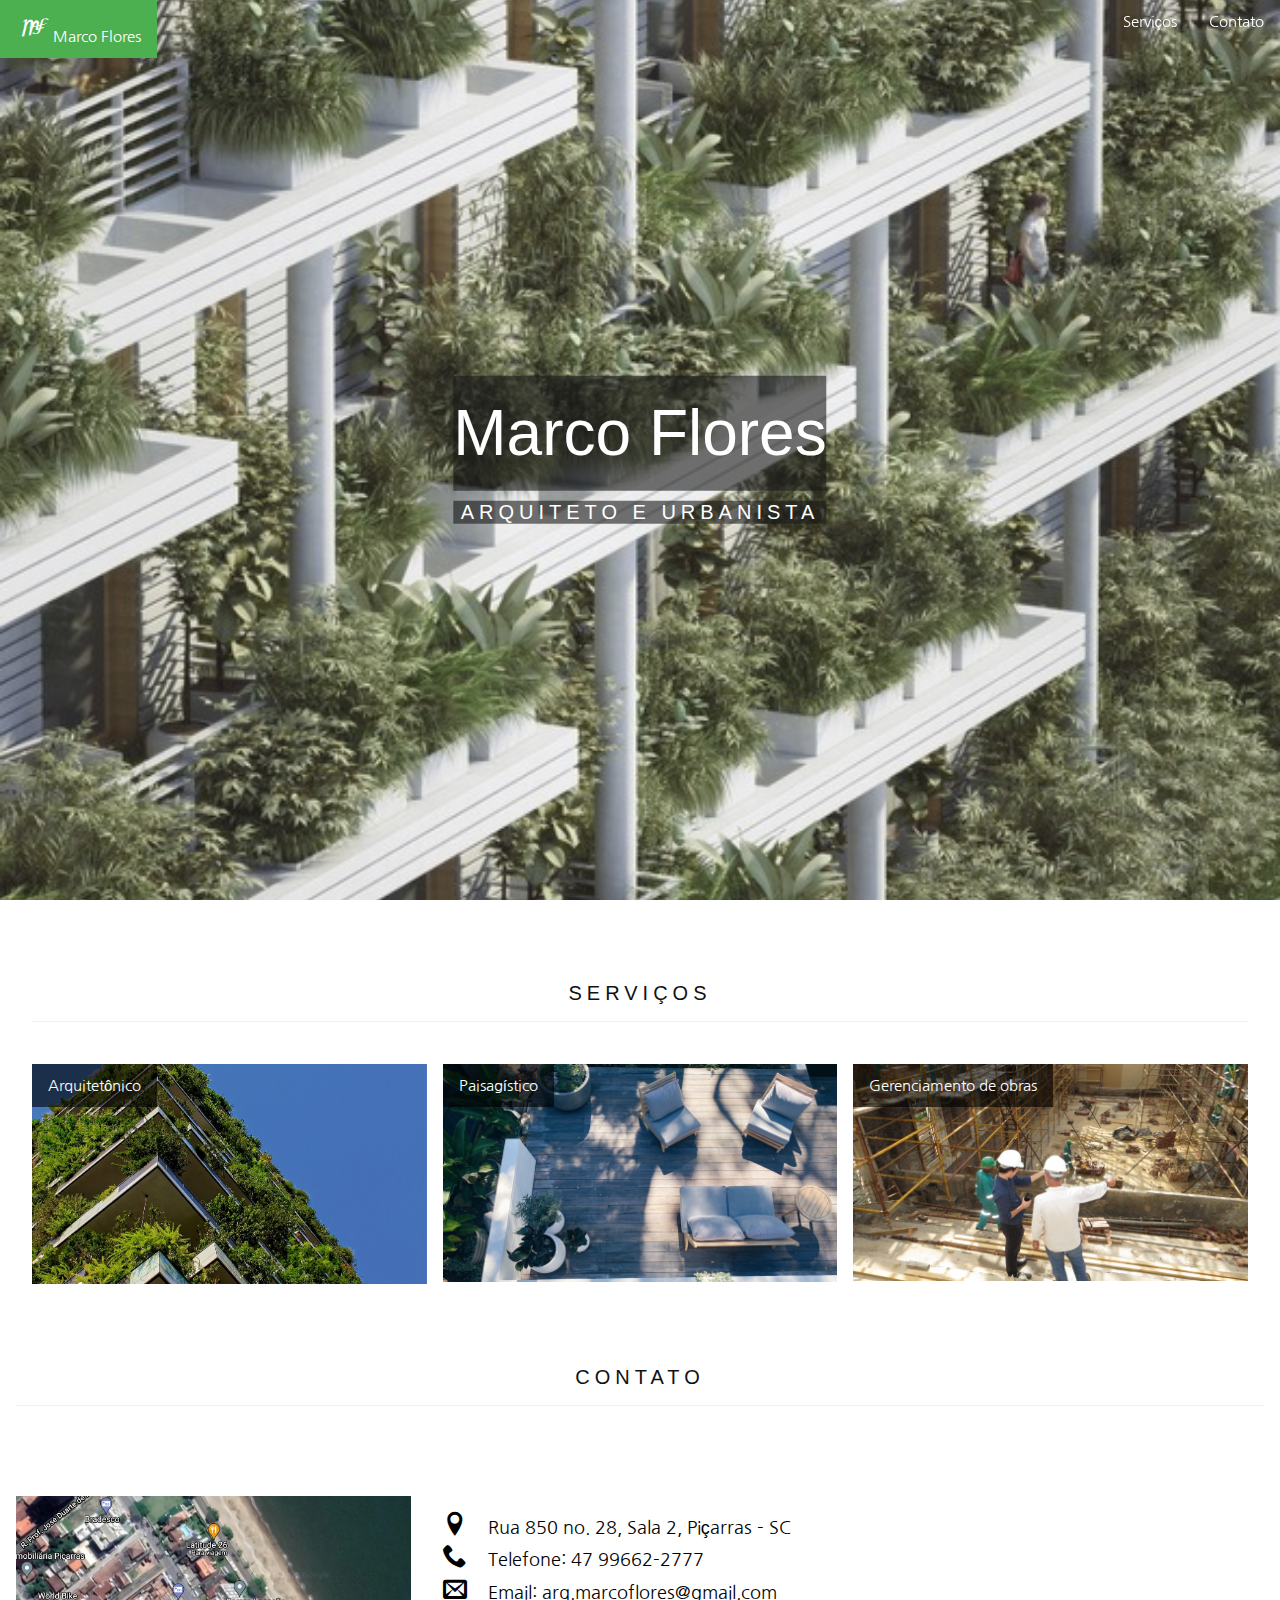
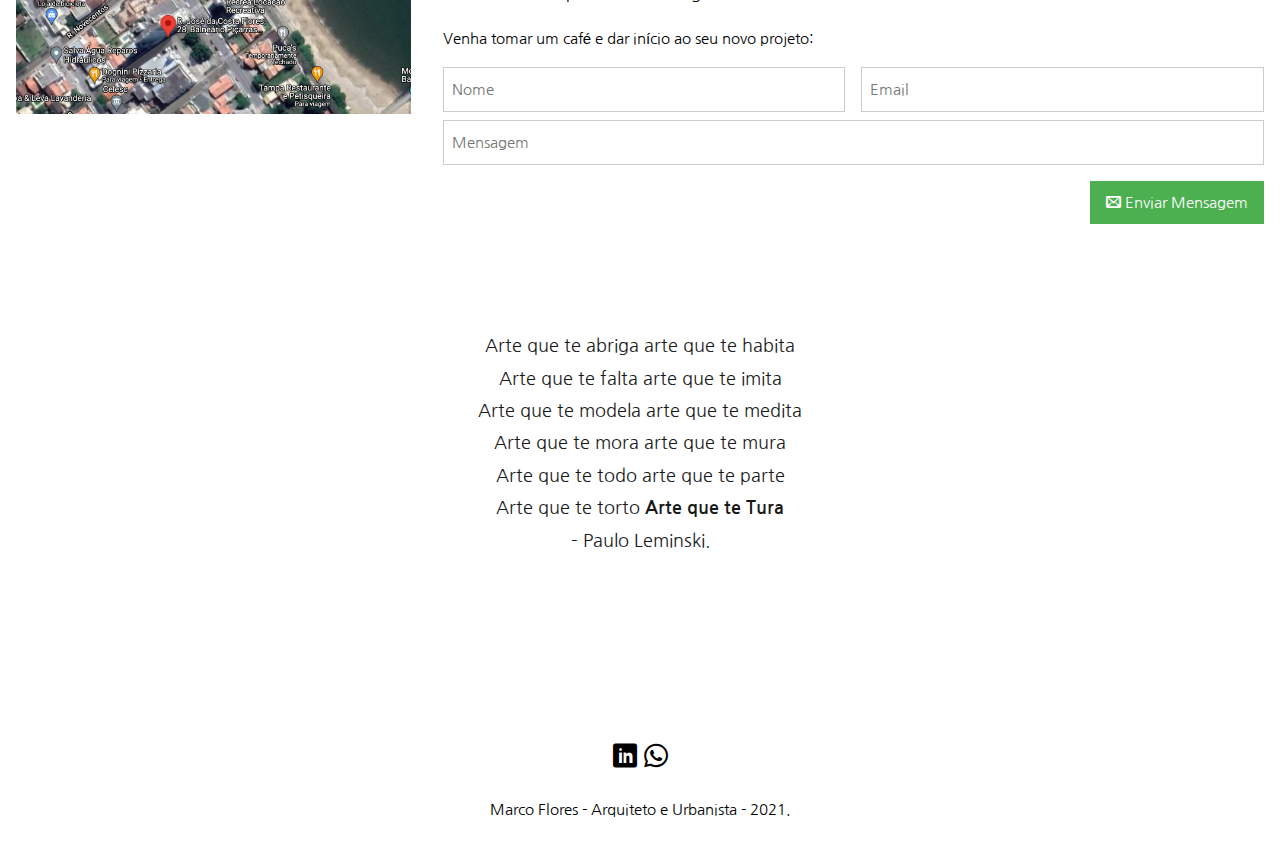
<file: index.html>
<!DOCTYPE html>
<html lang="pt">
   <head>
      <title>Marco Flores - Arquiteto  e Urbanista</title>
      <meta charset="UTF-8">
      <meta name="viewport" content="width=device-width, initial-scale=1">
      <link rel="stylesheet" href="/css/w3.css">
      <link rel="stylesheet" href="/css/style.css">
   </head>
   <body>
      <!-- Navbar (sit on top) -->
      <div class="w3-top">
         <div class="w3-bar" id="myNavbar">
            <a class="w3-bar-item w3-button w3-hover-green w3-hide-medium w3-hide-large w3-right" href="javascript:void(0);" onclick="toggleFunction()" title="Toggle Navigation Menu">
            <span class="icon-menu"></span>
            </a>
            <a href="#home" class="w3-bar-item w3-button w3-hover-green"><span class="icon-logo w3-xxlarge"></span>Marco Flores</a>
            <div class="w3-right">
               <a href="#portfolio" class="w3-bar-item w3-button w3-hover-green w3-hide-small "> Serviços</a>
               <a href="#contato" class="w3-bar-item w3-button w3-hide-small w3-hover-green"> Contato</a>
            </div>
         </div>
         <!-- Navbar on small screens -->
         <div id="navDemo" class="w3-bar-block w3-white w3-hide w3-hide-large w3-hide-medium">
            <a href="#portfolio" class="w3-bar-item w3-button w3-hover-green" onclick="toggleFunction()">Serviços</a>
            <a href="#contato" class="w3-bar-item w3-button w3-hover-green" onclick="toggleFunction()">Contato</a>
         </div>
      </div>
      <div class="bgimg-1 opa9">
         <div class="w3-container w3-center w3-display-middle w3-text-white w3-large  ">
            <h1 class="bgbox w3-jumbo w3-hide-small w3-hide-medium">Marco Flores</h1>
            <h1 class="bgbox w3-xxlarge w3-hide-large">Marco Flores</h1>
            <h3 class="w3-text-white bgbox">Arquiteto e Urbanista</h3>
            <!-- <span class=" icon-logo w3-jumbo"></span> -->
         </div>
      </div>
      <div id="sobre" class="w3-clear w3-margin-bottom"></div>
      <!-- Page content -->
      <div class="w3-content w3-padding" style="max-width:1564px">
         <!-- Project Section -->
         <div class="w3-container w3-padding-32" id="portfolio">
            <h3 class="w3-border-bottom w3-border-light-grey w3-padding-16 w3-center">Serviços</h3>
         </div>
         <div class="w3-row w3-row-padding">
            <div class="w3-third w3-margin-bottom">
               <div class="w3-display-container w3-hover-opacity ">
                  <div class="w3-display-topleft bgbox w3-padding ">Arquitetônico</div>
                  <img src="/imgs/arquitetonico.jpg" alt="House" style="width:100%" class="">
               </div>
            </div>
            <div class="w3-third w3-margin-bottom">
               <div class="w3-display-container w3-hover-opacity ">
                  <div class="w3-display-topleft bgbox w3-padding ">Paisagístico</div>
                  <img src="/imgs/paisagistico.jpg" alt="House" style="width:100%" class="">
               </div>
            </div>
            <div class="w3-third w3-margin-bottom">
               <div class="w3-display-container w3-hover-opacity ">
                  <div class="w3-display-topleft bgbox w3-padding ">Gerenciamento de obras</div>
                  <img src="/imgs/gerenciamentodeobra.jpg" alt="House" style="width:100%" class="">
               </div>
            </div>
         </div>
      </div>
      <!-- Contact Section -->
      <div class="w3-container w3-padding-32" id="contato">
         <h3 class="w3-border-bottom w3-border-light-grey w3-padding-16 w3-center">Contato</h3>
      </div>
      <div class="w3-row w3-padding-32 w3-section">
         <div class="w3-col m4 w3-container ">
            <a href="https://goo.gl/maps/Sk3qiTXgsDPgyhxN8"><img src="/imgs/map.jpg" class="w3-image w3-hover-opacity" style="width:100%" alt="imagem google maps"></a>
         </div>
         <div class="w3-col m8 w3-panel w3-text-black">
            <div class="w3-large w3-margin-bottom">
               <span class="icon-location w3-hover-text-green w3-xlarge w3-margin-right"></span> <a href="https://goo.gl/maps/Sk3qiTXgsDPgyhxN8">Rua 850 no. 28, Sala 2, Piçarras - SC</a><br>
               <span class="icon-phone w3-hover-text-green w3-xlarge w3-margin-right"></span> Telefone: <a href="https://wa.me/554796622777" target="_blank">47 99662-2777</a><br>
               <span class="icon-envelop w3-hover-text-green w3-xlarge w3-margin-right"></span> Email: <a href="mailto:arq.marcoflores@gmail.com">arq.marcoflores@gmail.com</a><br>
            </div>
            <p>Venha tomar um café e dar início ao seu novo projeto:</p>
            <form action="https://submit-form.com/IwtadUJN" target="_blank">
               <div class="w3-row-padding" style="margin:0 -16px 8px -16px">
                  <div class="w3-half">
                     <input class="w3-input w3-border" type="text" placeholder="Nome" required name="Nome">
                  </div>
                  <div class="w3-half">
                     <input class="w3-input w3-border" type="text" placeholder="Email" required name="Email">
                  </div>
               </div>
               <input class="w3-input w3-border" type="text" placeholder="Mensagem" required name="Mensagem">
               <button class="w3-button w3-green w3-right w3-section " type="submit">
               <span class="icon-envelop"></span> Enviar Mensagem
               </button>
            </form>
         </div>
      </div>
      <!-- End page content -->
      <div class="bgimg-2 opa9 w3-container w3-padding">
         <div class="w3-center w3-text-black w3-large  ">
            <p class="w3-hover-text-white">Arte que te abriga arte que te habita<br>
               Arte que te falta arte que te imita<br>
               Arte que te modela arte que te medita <br>
               Arte que te mora arte que te mura<br>
               Arte que te todo arte que te parte<br>
               Arte que te torto <b>Arte que te Tura</b><br>
               - Paulo Leminski.
            </p>
         </div>
      </div>
      <!-- Footer -->
      <footer class="w3-center w3-white w3-padding-16">
         <div class="w3-xlarge w3-section w3-text-black">
            <!-- <span class="w3-text-black icon-instagram w3-hover-text-green"></span> -->
            <a href="https://www.linkedin.com/in/marco-flores-17087b50/?originalSubdomain=br" target="_blank"><span class="icon-linkedin w3-text-black w3-hover-text-green"></span></a>
            <a href="https://wa.me/554796622777" target="_blank"><span class="icon-whatsapp w3-text-black w3-hover-text-green"></span></a>
         </div>
         <p>Marco Flores - Arquiteto e Urbanista - 2021.</p>
      </footer>
      <script>
         // Modal Image Gallery
         function onClick(element) {
           document.getElementById("img01").src = element.src;
           document.getElementById("modal01").style.display = "block";
           var captionText = document.getElementById("caption");
           captionText.innerHTML = element.alt;
         }
         
         // Change style of navbar on scroll
         window.onscroll = function() {myFunction()};
         function myFunction() {
             var navbar = document.getElementById("myNavbar");
             if (document.body.scrollTop > 100 || document.documentElement.scrollTop > 100) {
                 navbar.className = "w3-bar" + " w3-card" + " w3-animate-top" + " w3-white";
             } else {
                 navbar.className = navbar.className.replace(" w3-card w3-animate-top w3-white", "");
             }
         }
         
         // Used to toggle the menu on small screens when clicking on the menu button
         function toggleFunction() {
             var x = document.getElementById("navDemo");
             if (x.className.indexOf("w3-show") == -1) {
                 x.className += " w3-show";
             } else {
                 x.className = x.className.replace(" w3-show", "");
             }
         }
      </script>
   </body>
</html>
</file>
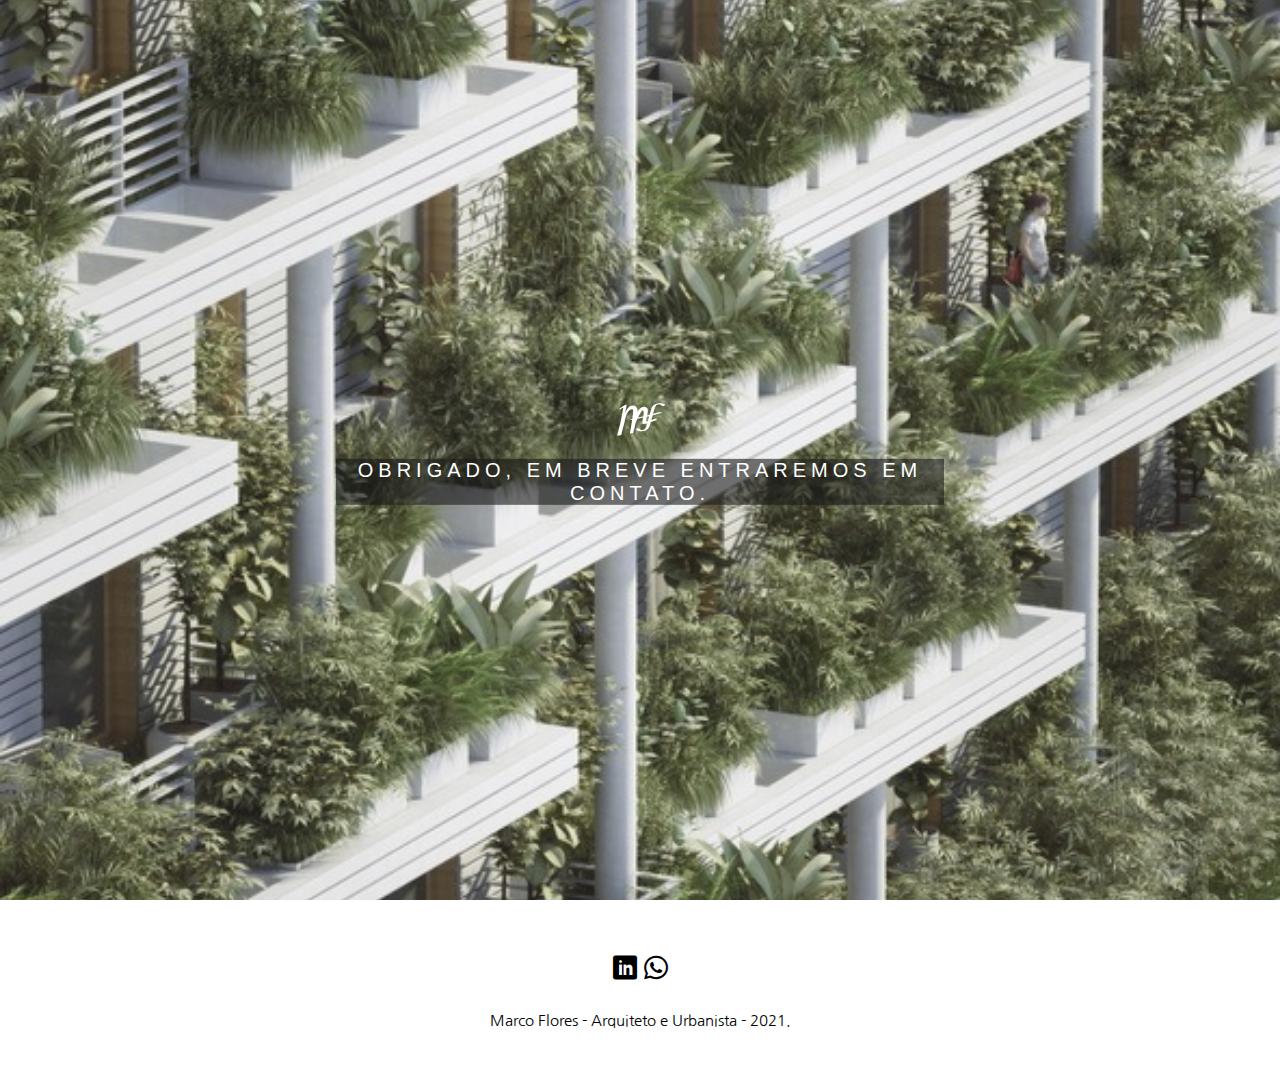
<file: obrigado/index.html>
<!DOCTYPE html>
<html lang="pt">
<head>
<title>Marco Flores - Arquiteto  e Urbanista</title>
<meta charset="UTF-8">
<meta name="viewport" content="width=device-width, initial-scale=1">
<link rel="stylesheet" href="/css/w3.css">
<link rel="stylesheet" href="/css/style.css">
</head>
<body>
  <span onclick='window.location.href="/"'>


<div class="bgimg-1 opa9">

  <div class="w3-container w3-center w3-display-middle w3-text-white w3-large  ">

    <div class=" icon-logo w3-jumbo"></div> 

  <h3 class="w3-text-white bgbox">Obrigado, em breve entraremos em contato.</h2>

   
  </div>

</div>
<div id="sobre" class="w3-clear w3-margin-bottom"></div>

</span>



<!-- Footer -->
<footer class="w3-center w3-white w3-padding-16">
  <div class="w3-xlarge w3-section w3-text-black">
   <!-- <span class="w3-text-black icon-instagram w3-hover-text-green"></span> -->
    <a href="https://www.linkedin.com/in/marco-flores-17087b50/?originalSubdomain=br" target="_blank"><span class="icon-linkedin w3-text-black w3-hover-text-green"></span></a>
    <a href="https://wa.me/554796622777" target="_blank"><span class="icon-whatsapp w3-text-black w3-hover-text-green"></i></a>
  </div>
  <p>Marco Flores - Arquiteto e Urbanista - 2021.</p>
</footer>




<script>
  // Modal Image Gallery
  function onClick(element) {
    document.getElementById("img01").src = element.src;
    document.getElementById("modal01").style.display = "block";
    var captionText = document.getElementById("caption");
    captionText.innerHTML = element.alt;
  }
  
  // Change style of navbar on scroll
  window.onscroll = function() {myFunction()};
  function myFunction() {
      var navbar = document.getElementById("myNavbar");
      if (document.body.scrollTop > 100 || document.documentElement.scrollTop > 100) {
          navbar.className = "w3-bar" + " w3-card" + " w3-animate-top" + " w3-white";
      } else {
          navbar.className = navbar.className.replace(" w3-card w3-animate-top w3-white", "");
      }
  }
  
  // Used to toggle the menu on small screens when clicking on the menu button
  function toggleFunction() {
      var x = document.getElementById("navDemo");
      if (x.className.indexOf("w3-show") == -1) {
          x.className += " w3-show";
      } else {
          x.className = x.className.replace(" w3-show", "");
      }
  }
  </script>

</body>
</html>
</file>
<file: css/style.css>
@import url('https://fonts.googleapis.com/css2?family=Nanum+Gothic&display=swap');

@font-face {
  font-family: 'icomoon';
  src:  url('/fonts/icomoon.eot?d4x703');
  src:  url('/fonts/icomoon.eot?d4x703#iefix') format('embedded-opentype'),
    url('/fonts/icomoon.ttf?d4x703') format('truetype'),
    url('/fonts/icomoon.woff?d4x703') format('woff'),
    url('/fonts/icomoon.svg?d4x703#icomoon') format('svg');
  font-weight: normal;
  font-style: normal;
  font-display: block;
}

[class^="icon-"], [class*=" icon-"] {
  /* use !important to prevent issues with browser extensions that change fonts */
  font-family: 'icomoon' !important;
  speak: never;
  font-style: normal;
  font-weight: normal;
  font-variant: normal;
  text-transform: none;
  line-height: 1;

  /* Better Font Rendering =========== */
  -webkit-font-smoothing: antialiased;
  -moz-osx-font-smoothing: grayscale;
}

.icon-logo:before {
  content: "\e900";
}
.icon-phone:before {
  content: "\e942";
}
.icon-envelop:before {
  content: "\e945";
}
.icon-location:before {
  content: "\e947";
}
.icon-menu:before {
  content: "\e9bd";
}
.icon-cancel-circle:before {
  content: "\ea0d";
}
.icon-facebook2:before {
  content: "\ea91";
}
.icon-instagram:before {
  content: "\ea92";
}
.icon-whatsapp:before {
  content: "\ea93";
}
.icon-linkedin:before {
  content: "\eac9";
}


body, html {
  height: 100%;
  margin: 0;
  font: 400 15px/1.8 "Nanum Gothic", sans-serif;
  color: #fff;
}

a {
  text-decoration: none !important;
}

.bgimg-1, .bgimg-2, .bgimg-3 {
  position: relative;
  
  background-attachment: fixed;
  background-position: center;
  background-repeat: no-repeat;
  background-size: cover;

}
.bgimg-1 {
  background-image: url("/imgs/bg.jpg");
  min-height: 100%;
}

.bgimg-2 {
  background-image: url("/imgs/bg2.jpg");
  min-height: 400px;
}

.bgimg-3 {
  background-image: url("/imgs/bg.jpg");
  min-height: 400px;
}

.opa9 {
  opacity: 0.9;
}

.opa7 {
  opacity: 0.7;
}

.caption {
  position: absolute;
  left: 0;
  top: 30%;
  width: 100%;
  text-align: center;
  color: #000;
}

.caption span.border {
  background-color: rgba(0,0,0,0.6);
  color: #fff;
  padding: 18px;
  font-size: 25px;
  letter-spacing: 10px;
}

.bgbox {
  background-color: rgba(0,0,0,0.6);
}
.fully {
  height:100%;
}

h3 {
  letter-spacing: 5px;
  text-transform: uppercase;
  font: 20px "Lato", sans-serif;
  color: #111;
}

/* Turn off parallax scrolling for tablets and phones */
@media only screen and (max-device-width: 1024px) {
  .bgimg-1, .bgimg-2, .bgimg-3 {
    background-attachment: scroll;
  }
}
</file>
